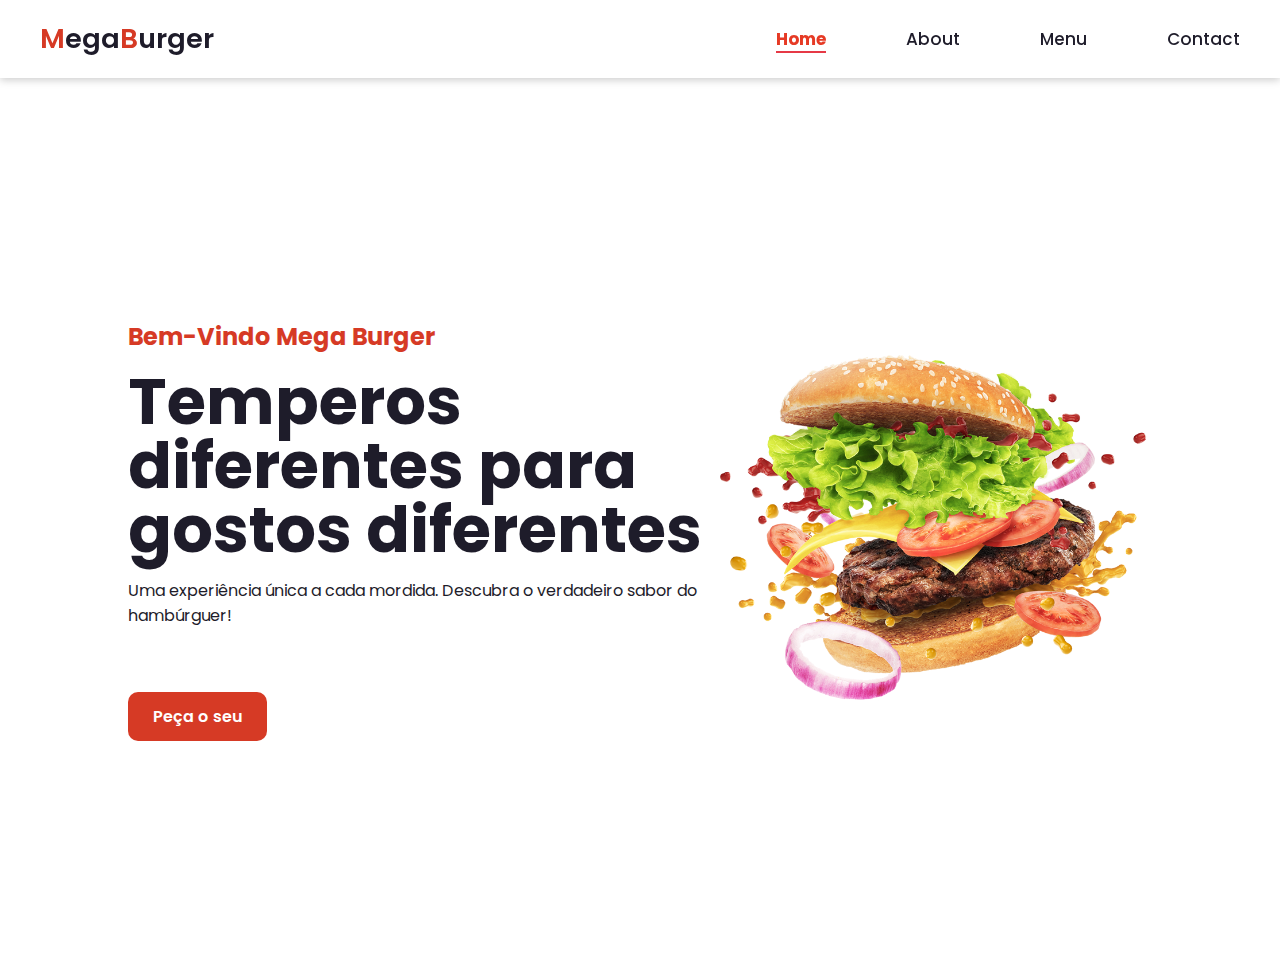
<file: index.html>
<!DOCTYPE html>
<html lang="pt-br">
<head>
    <meta charset="UTF-8">
    <meta http-equiv="X-UA-Compatible" content="IE=edge">
    <meta name="viewport" content="width=device-width, initial-scale=1.0">
    <link href='https://unpkg.com/boxicons@2.1.2/css/boxicons.min.css' rel='stylesheet'>
    <link rel="stylesheet" href="style.css">
    <title>Mega Burger</title>
</head>
<body>
    <header>
        <nav class="navigation">
            <a href="#" class="logo">M<span>ega</span>B<span>urger</span></a>
            <ul class="nav-menu">
            <li><a href="index.html" class="active">Home</a></li>
            <li><a href="about.html">About</a></li>
                <li class="nav-item"><a href="cardapio.html">Menu</a></li>
                <li class="nav-item"><a href="contact.html">Contact</a></li>
            </ul>
        </nav>
    </header>
    <main>
        <section class="home">
            <div class="home-text">
                <h4 class="text-h4">Bem-Vindo Mega Burger</h4>
                <h1 class="text-h1">Temperos diferentes para gostos diferentes</h1>
                <p>Uma experiência única a cada mordida. Descubra o verdadeiro sabor do hambúrguer!</p>
                <a href="cardapio.html" target="_blank" class="home-btn">Peça o seu</a>
            </div>
            <div class="home-img">
                <img src="image/capa.png" alt="hamburguer">
            </div>
        </section>
    </main>
    <script src="script.js"></script>
</body>
</html>
</file>
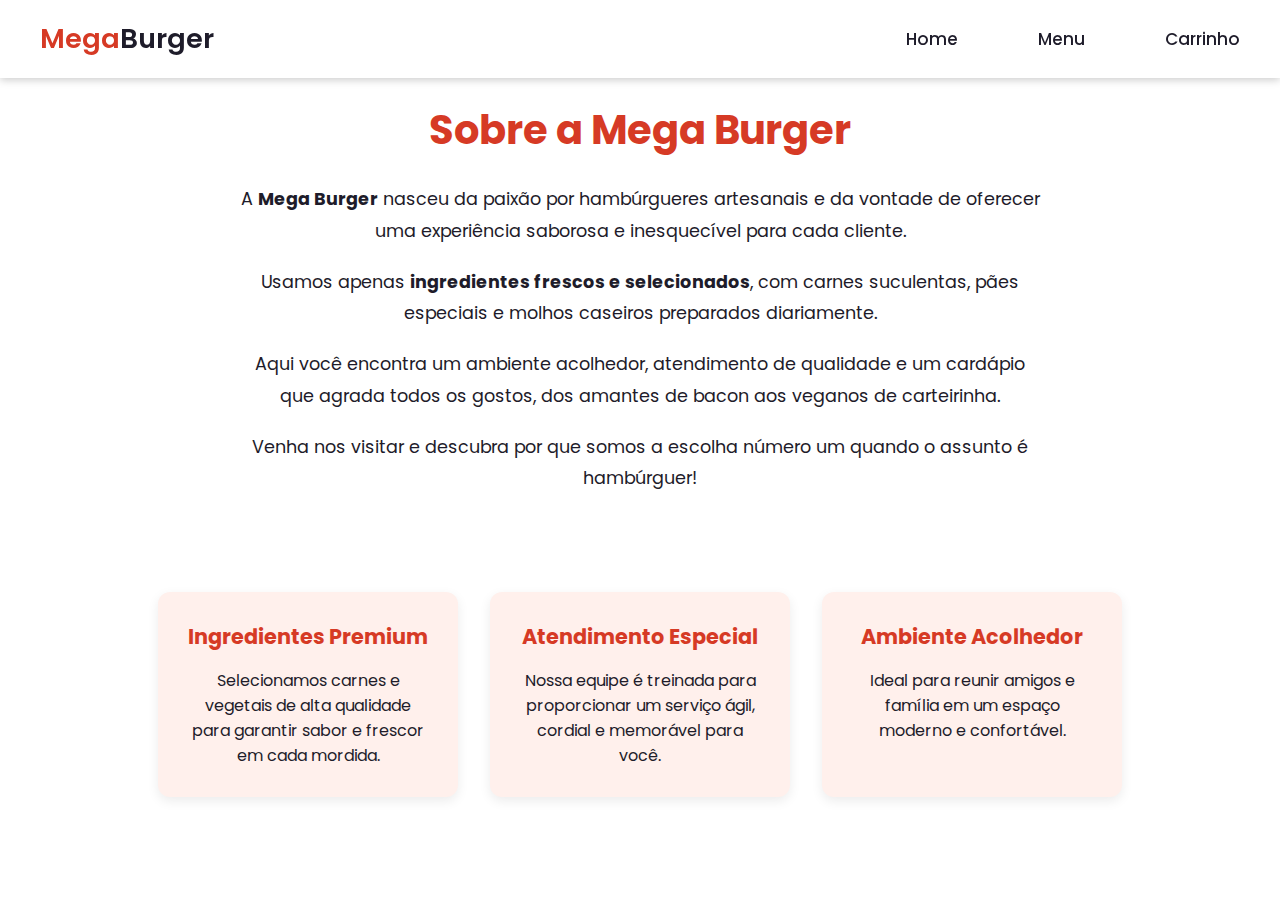
<file: about.html>
<!DOCTYPE html>
<html lang="pt-br">
<head>
    <meta charset="UTF-8">
    <meta name="viewport" content="width=device-width, initial-scale=1.0">
    <title>Sobre Nós - Mega Burger</title>
    <link rel="stylesheet" href="style.css">
</head>
<body>
    <header class="navigation">
        <div class="logo">Mega<span>Burger</span></div>
        <ul class="nav-menu">
            <li><a href="index.html">Home</a></li>
            <li><a href="cardapio.html">Menu</a></li>
            <li><a href="carrinho.html" target="_blank">Carrinho</a></li>
        </ul>
    </header>

    <section class="about" id="about">
        <div class="container">
            <div class="about-content">
                <h2>Sobre a Mega Burger</h2>
                <p>
                    A <strong>Mega Burger</strong> nasceu da paixão por hambúrgueres artesanais e da vontade de oferecer uma experiência saborosa e inesquecível para cada cliente.
                </p>
                <p>
                    Usamos apenas <strong>ingredientes frescos e selecionados</strong>, com carnes suculentas, pães especiais e molhos caseiros preparados diariamente.
                </p>
                <p>
                    Aqui você encontra um ambiente acolhedor, atendimento de qualidade e um cardápio que agrada todos os gostos, dos amantes de bacon aos veganos de carteirinha.
                </p>
                <p>
                    Venha nos visitar e descubra por que somos a escolha número um quando o assunto é hambúrguer!
                </p>

            </div>
        </div>
    </section>
    <section class="about">
        <div class="highlights">
            <div class="highlight-box">
                <h4>Ingredientes Premium</h4>
                <p>Selecionamos carnes e vegetais de alta qualidade para garantir sabor e frescor em cada mordida.</p>
        </div>
        <div class="highlight-box">
            <h4>Atendimento Especial</h4>
            <p>Nossa equipe é treinada para proporcionar um serviço ágil, cordial e memorável para você.</p>
        </div>
        <div class="highlight-box">
            <h4>Ambiente Acolhedor</h4>
            <p>Ideal para reunir amigos e família em um espaço moderno e confortável.</p>
        </div>
    </div>

    </section>
    <script src="script.js"></script>
</body>
</html>
</file>
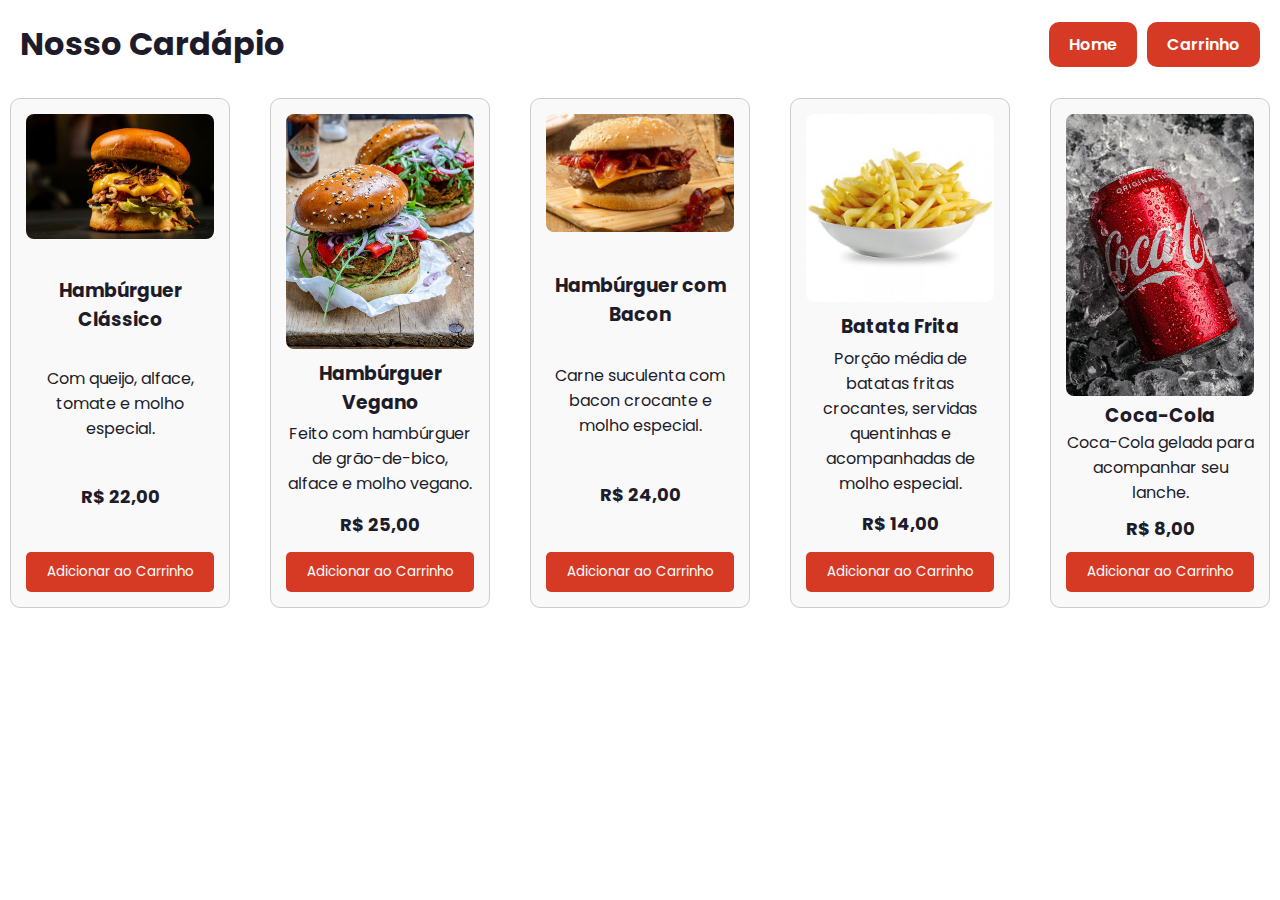
<file: cardapio.html>
<!DOCTYPE html>
<html lang="pt-br">
<head>
    <meta charset="UTF-8">
    <meta name="viewport" content="width=device-width, initial-scale=1.0">
    <title>Cardápio - MegaBurger</title>
    <link rel="stylesheet" href="style.css">
</head>
<body>

    <div class="header-container">
        <h1>Nosso Cardápio</h1>
        <div class="header-buttons">
            <a href="index.html" class="home-btn">Home</a>
            <a href="carrinho.html" target="_blank" class="home-btn">Carrinho</a>
        </div>
    </div>    

    <div class="menu-grid">
        <div class="menu-item" data-id="1">
            <img src="image/hamburguer clássico.jpg" alt="Hambúrguer Clássico">
            <h3>Hambúrguer Clássico</h3>
            <p>Com queijo, alface, tomate e molho especial.</p>
            <span>R$ 22,00</span>
            <button onclick="addToCart('Hambúrguer Clássico', 22.00)">Adicionar ao Carrinho</button>
        </div>
        
        <div class="menu-item" data-id="2">
            <img src="image/Hamburguer Vegano.jpg" alt="Hambúrguer Vegano">
            <h3>Hambúrguer Vegano</h3>
            <p>Feito com hambúrguer de grão-de-bico, alface e molho vegano.</p>
            <span>R$ 25,00</span>
            <button onclick="addToCart('Hambúrguer Vegano', 25.00)">Adicionar ao Carrinho</button>
        </div>
        
        <div class="menu-item" data-id="3">
            <img src="image/hamburguer_bacon.jpg" alt="Hambúrguer com Bacon">
            <h3>Hambúrguer com Bacon</h3>
            <p>Carne suculenta com bacon crocante e molho especial.</p>
            <span>R$ 24,00</span>
            <button onclick="addToCart('Hambúrguer com Bacon', 24.00)">Adicionar ao Carrinho</button>
        </div>

        <div class="menu-item" data-id="4">
            <img src="image/batata_frita.jpg" alt="Batata Frita">
            <h3>Batata Frita</h3>
            <p>Porção média de batatas fritas crocantes, servidas quentinhas e acompanhadas de molho especial.</p>
            <span>R$ 14,00</span>
            <button onclick="addToCart('Batata Frita', 14.00)">Adicionar ao Carrinho</button>
        </div>

        <div class="menu-item" data-id="5">
            <img src="image/coca_cola.jpg" alt="Coca-Cola">
            <h3>Coca-Cola</h3>
            <p>Coca-Cola gelada para acompanhar seu lanche.</p>
            <span>R$ 8,00</span>
            <button onclick="addToCart('Coca-Cola', 8.00)">Adicionar ao Carrinho</button>
        </div>
    </div>

    <script src="script.js"></script>
    <script src="carrinho.js"></script>
</body>
</html>
</file>
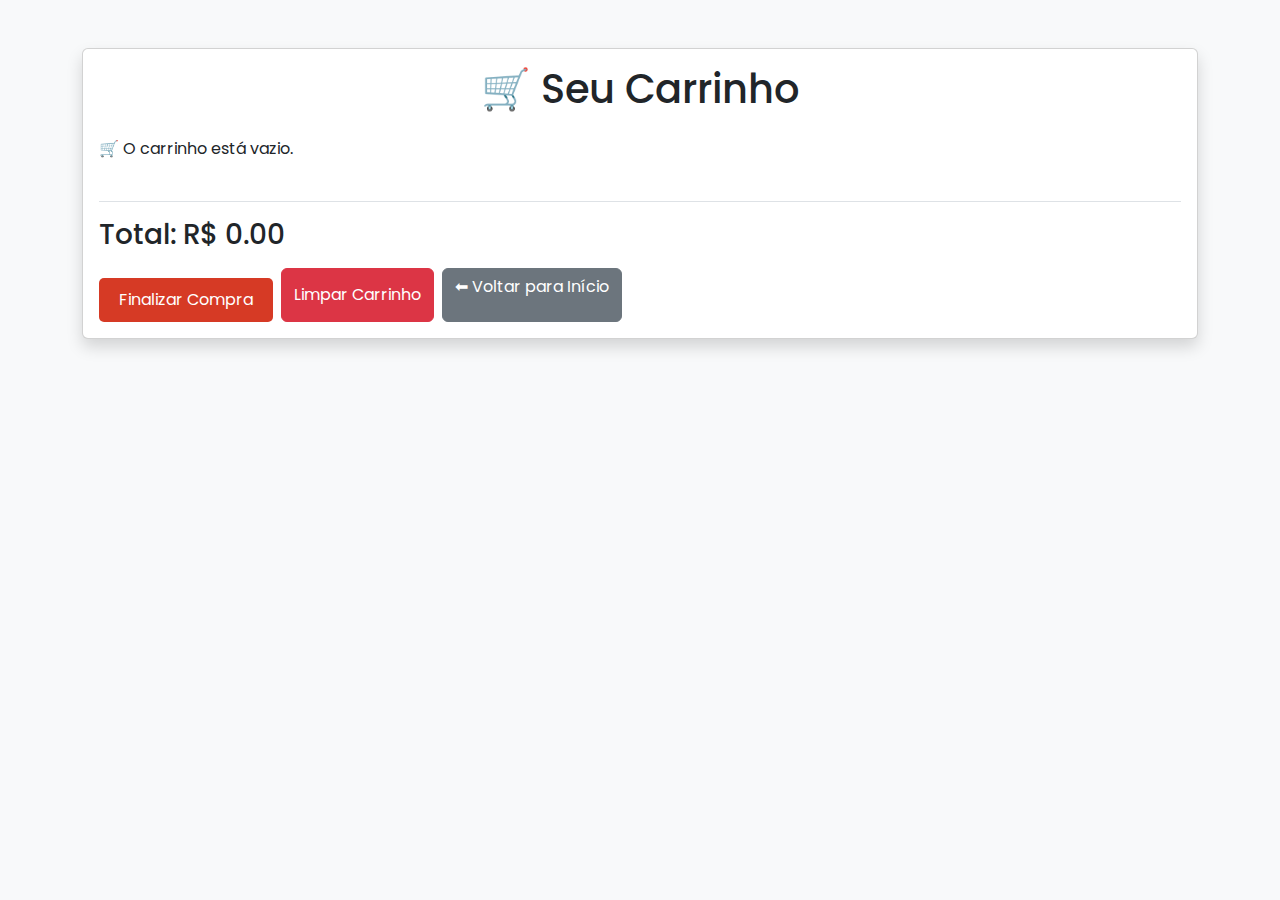
<file: carrinho.html>
<!DOCTYPE html>
<html lang="pt-br">
<head>
  <meta charset="UTF-8">
  <meta name="viewport" content="width=device-width, initial-scale=1.0">
  <title>Carrinho de Compras</title>
  <link href="https://cdn.jsdelivr.net/npm/bootstrap@5.3.3/dist/css/bootstrap.min.css" rel="stylesheet">
  <link rel="stylesheet" href="style.css">
</head>
<body class="bg-light">

  <div class="container my-5">
    <div class="card shadow">
      <div class="card-body">
        <h1 class="card-title text-center mb-4">🛒 Seu Carrinho</h1>
        <ul id="cartItems" class="list-group mb-4"></ul>

        <div class="border-top pt-3">
          <h3>Total: R$ <span id="total-price">0.00</span></h3>
          <div class="d-flex gap-2 mt-3">
            <button id="checkoutBtn" class="btn btn-success">Finalizar Compra</button>
            <button id="clear-cart" class="btn btn-danger">Limpar Carrinho</button>
            <a href="index.html" class="btn btn-secondary">⬅ Voltar para Início</a>
          </div>
        </div>
      </div>
    </div>
  </div>

  <!-- Modal de Compra Finalizada -->
  <div class="modal fade" id="confirmationModal" tabindex="-1" aria-labelledby="confirmationModalLabel" aria-hidden="true">
    <div class="modal-dialog modal-dialog-centered">
      <div class="modal-content">
        <div class="modal-header bg-success text-white">
          <h5 class="modal-title" id="confirmationModalLabel">Compra Finalizada</h5>
          <button type="button" class="btn-close" data-bs-dismiss="modal" aria-label="Fechar"></button>
        </div>
        <div class="modal-body">
          Obrigado pela compra!
        </div>
        <div class="modal-footer">
          <button type="button" class="btn btn-success" data-bs-dismiss="modal">OK</button>
        </div>
      </div>
    </div>
  </div>

  <!-- Modal de Carrinho Vazio -->
  <div class="modal fade" id="emptyCartModal" tabindex="-1" aria-labelledby="emptyCartModalLabel" aria-hidden="true">
    <div class="modal-dialog modal-dialog-centered">
      <div class="modal-content">
        <div class="modal-header bg-warning text-dark">
          <h5 class="modal-title" id="emptyCartModalLabel">Carrinho Vazio</h5>
          <button type="button" class="btn-close" data-bs-dismiss="modal" aria-label="Fechar"></button>
        </div>
        <div class="modal-body">
          O carrinho está vazio.
        </div>
        <div class="modal-footer">
          <button type="button" class="btn btn-warning" data-bs-dismiss="modal">OK</button>
        </div>
      </div>
    </div>
  </div>

  <script src="carrinho.js"></script>
  <script src="https://cdn.jsdelivr.net/npm/bootstrap@5.3.3/dist/js/bootstrap.bundle.min.js"></script>
</body>
</html>
</file>
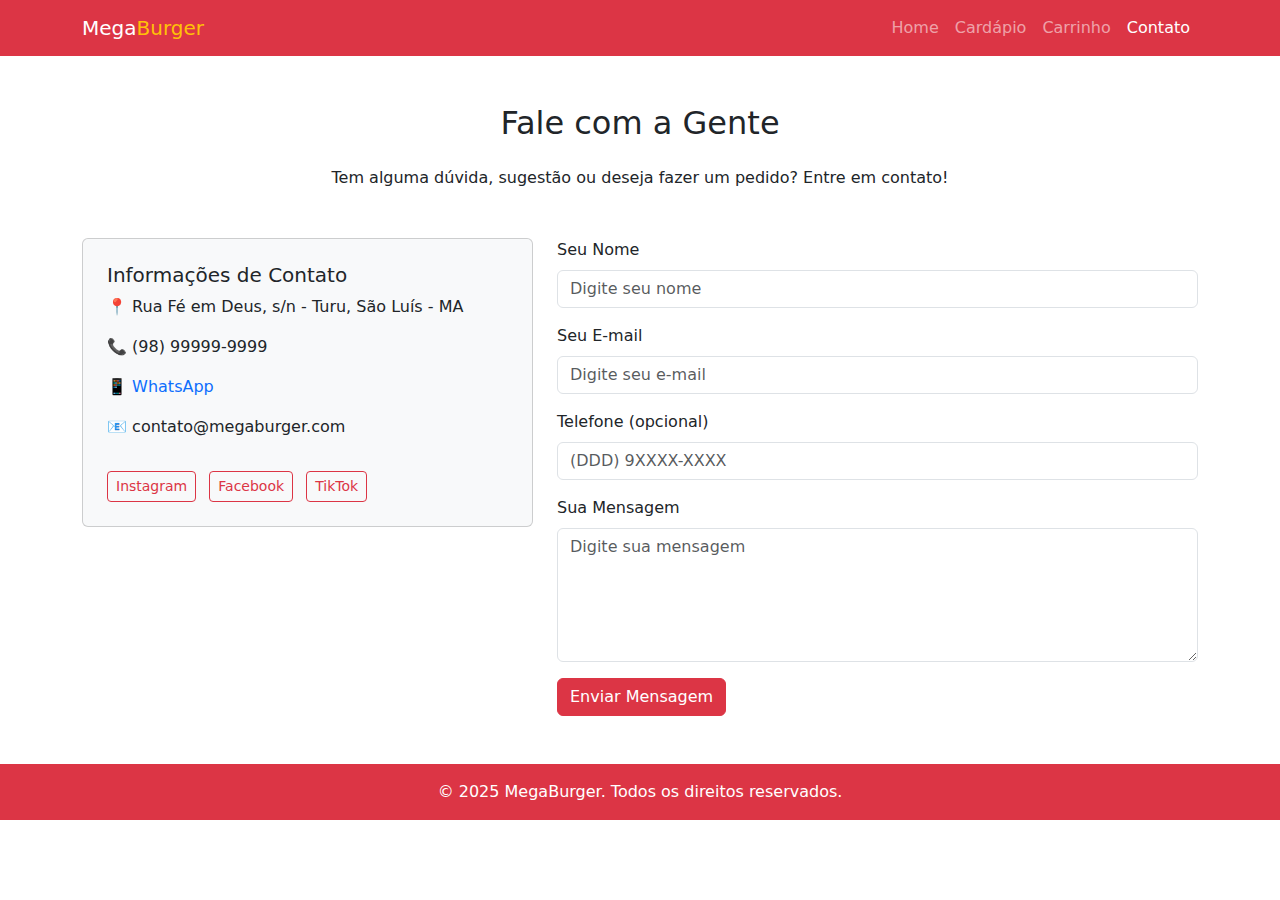
<file: contact.html>
<!DOCTYPE html>
<html lang="pt-br">
<head>
    <meta charset="UTF-8">
    <meta name="viewport" content="width=device-width, initial-scale=1.0">
    <title>Contato | Mega Burger</title>
    <!-- Link do Bootstrap CSS -->
    <link href="https://cdn.jsdelivr.net/npm/bootstrap@5.3.3/dist/css/bootstrap.min.css" rel="stylesheet">
</head>
<body>

<!-- Navbar -->
<nav class="navbar navbar-expand-lg navbar-dark bg-danger">
  <div class="container">
    <a class="navbar-brand" href="index.html">Mega<span class="text-warning">Burger</span></a>
    <button class="navbar-toggler" type="button" data-bs-toggle="collapse" 
            data-bs-target="#navbarNav" aria-controls="navbarNav" 
            aria-expanded="false" aria-label="Toggle navigation">
      <span class="navbar-toggler-icon"></span>
    </button>
    <div class="collapse navbar-collapse" id="navbarNav">
      <ul class="navbar-nav ms-auto">
        <li class="nav-item">
          <a class="nav-link" href="index.html">Home</a>
        </li>
        <li class="nav-item">
          <a class="nav-link" href="cardapio.html">Cardápio</a>
        </li>
        <li class="nav-item">
          <a class="nav-link" href="carrinho.html">Carrinho</a>
        </li>
        <li class="nav-item">
          <a class="nav-link active" href="contact.html">Contato</a>
        </li>
      </ul>
    </div>
  </div>
</nav>

<!-- Seção de Contato -->
<section class="py-5">
  <div class="container">
    <h2 class="text-center mb-4">Fale com a Gente</h2>
    <p class="text-center mb-5">Tem alguma dúvida, sugestão ou deseja fazer um pedido? Entre em contato!</p>

    <div class="row">
      <!-- Informações de Contato -->
      <div class="col-md-5 mb-4">
        <div class="card p-4 bg-light">
          <h5>Informações de Contato</h5>
          <p>📍 Rua Fé em Deus, s/n - Turu, São Luís - MA</p>
          <p>📞 (98) 99999-9999</p>
          <p>📱 <a href="https://wa.me/5598999999999" target="_blank" class="text-decoration-none">WhatsApp</a></p>
          <p>📧 contato@megaburger.com</p>
          <div class="mt-3">
            <a href="#" class="btn btn-outline-danger btn-sm me-2">Instagram</a>
            <a href="#" class="btn btn-outline-danger btn-sm me-2">Facebook</a>
            <a href="#" class="btn btn-outline-danger btn-sm">TikTok</a>
          </div>
        </div>
      </div>

      <!-- Formulário -->
      <div class="col-md-7">
        <form>
          <div class="mb-3">
            <label for="nome" class="form-label">Seu Nome</label>
            <input type="text" class="form-control" id="nome" placeholder="Digite seu nome" required>
          </div>
          <div class="mb-3">
            <label for="email" class="form-label">Seu E-mail</label>
            <input type="email" class="form-control" id="email" placeholder="Digite seu e-mail" required>
          </div>
          <div class="mb-3">
            <label for="telefone" class="form-label">Telefone (opcional)</label>
            <input type="text" class="form-control" id="telefone" placeholder="(DDD) 9XXXX-XXXX">
          </div>
          <div class="mb-3">
            <label for="mensagem" class="form-label">Sua Mensagem</label>
            <textarea class="form-control" id="mensagem" rows="5" placeholder="Digite sua mensagem" required></textarea>
          </div>
          <button type="submit" class="btn btn-danger">Enviar Mensagem</button>
        </form>
      </div>
    </div>
  </div>
</section>

<!-- Footer -->
<footer class="bg-danger text-white text-center py-3">
  <p class="mb-0">&copy; 2025 MegaBurger. Todos os direitos reservados.</p>
</footer>

<!-- Bootstrap JS -->
<script src="https://cdn.jsdelivr.net/npm/bootstrap@5.3.3/dist/js/bootstrap.bundle.min.js"></script>
</body>
</html>
</file>
<file: style.css>
@import url('https://fonts.googleapis.com/css2?family=Poppins:wght@300;400;500;600;700&display=swap');

* {
    margin: 0;
    padding: 0;
    box-sizing: border-box;
    font-family: 'Poppins', sans-serif;
    list-style: none;
    text-decoration: none;
}

:root {
    --red: #d63a25;
    --white: #fff;
    --dark: #1e1c2a;
}

body {
    color: var(--dark);
    background: var(--white);
}

/* Navbar */
.navigation {
    display: flex;
    align-items: center;
    justify-content: space-between;
    padding: 18px 40px;
    box-shadow: 0 0.1rem 0.5rem #ccc;
    width: 100%;
    background: var(--white);
    transition: all 0.5s;
    position: fixed;
    top: 0;
    left: 0;
    z-index: 1000;
}

.nav-menu a.active {
    color: #e63a25;
    font-weight: bold;
    border-bottom: 2px solid #e63946;
}   

.navigation .logo {
    color: var(--red);
    font-size: 1.7rem;
    font-weight: 600;
}

.logo span {
    color: var(--dark);
}

.navigation ul {
    display: flex;
    align-items: center;
    gap: 5rem;
}

.navigation ul li a {
    color: var(--dark);
    font-size: 17px;
    font-weight: 500;
    transition: all 0.5s;
}

.navigation ul li a:hover {
    color: var(--red);
}

/* Home Section */
.home {
    width: 100%;
    height: 100vh;
    display: flex;
    align-items: center;
    justify-content: space-between;
    padding: 0px 10%;
    margin-top: 80px;
}

.home-text {
    max-width: 37rem;
}

.home-text .text-h4 {
    font-size: 1.5rem;
    color: var(--red);
    margin-bottom: 1rem;
}

.home-text .text-h1 {
    font-size: 4rem;
    margin-bottom: 1rem;
    line-height: 4rem;
}

.header-container {
    display: flex;
    justify-content: space-between;
    align-items: center;
    padding: 20px;
}

.header-container h1 {
    margin: 0;
}

.header-container .home-btn {
    padding: 10px 20px;
    font-size: 16px;
}

.header-buttons {
    display: flex;
    gap: 10px;
}

.home-text p {
    margin-bottom: 4rem;
}

.home-btn {
    background-color: var(--red);
    color: var(--white);
    padding: 12px 25px;
    text-decoration: none;
    border-radius: 10px;
    font-weight: 600;
    transition: background-color 0.3s;
    display: inline-block;
}

.home-btn:hover {
    background-color: #fc4c35;
}


.home-img img {
    width: 100%;
}

/* Cardápio */
.hidden {
    display: none;
}

.menu-section {
    gap: 2.5rem;
    padding: 20px;
    display: flex;
    flex-direction: column;
    align-items: center;
}

.menu-grid {
    display: grid;
    grid-template-columns: repeat(auto-fit, minmax(200px, 1fr));
    gap: 40px;
    padding: 10px;
    justify-content: center;
}

.menu-item {
    display: flex;
    flex-direction: column;
    align-items: center;
    justify-content: space-between;
    border: 1px solid #ccc;
    padding: 15px;
    text-align: center;
    border-radius: 10px;
    background: #f9f9f9;
}

.menu-item img {
    width: 100%;
    border-radius: 8px;
    display: block;
    margin-bottom: 5px;
}

.menu-item span {
    display: block;
    font-size: 18px;
    font-weight: bold;
    margin-top: 10px;
}

.menu-item button {
    background-color: var(--red);
    color: var(--white);
    border: none;
    padding: 10px;
    border-radius: 5px;
    cursor: pointer;
    margin-top: 10px;
    transition: background 0.3s ease;
    width: 100%;
    max-width: 200px;
    text-align: center;
}

.menu-item button:hover {
    background-color: #fc4c35;
}

/* Carrinho */
.clear-cart-btn {
    margin-top: 15px;
    padding: 12px 20px;
    background-color: var(--red);
    color: var(--white);
    border: none;
    font-size: 16px;
    font-weight: bold;
    border-radius: 5px;
    cursor: pointer;
    transition: background 0.3s;
    width: 100%;
    max-width: 200px;
    text-align: center;
    display: inline-block;
}

.clear-cart-btn:hover {
    background-color: #fc4c35;
}

.cart-buttons {
    display: flex;
    justify-content: center;
    gap: 10px;
    margin-top: 15px;
}

.cart-container {
    max-width: 600px;
    margin: 50px auto;
    padding: 20px;
    background: white;
    box-shadow: 0px 4px 10px rgba(0, 0, 0, 0.1);
    border-radius: 10px;
    text-align: center;
}

.cart-container h1 {
    font-size: 24px;
    margin-bottom: 20px;
    color: var(--red);
}

.cart-list {
    list-style: none;
    padding: 0;
    text-align: left;
}

.cart-list li {
    padding: 10px;
    border-bottom: 1px solid #ddd;
    font-size: 16px;
    display: flex;
    justify-content: space-between;
    align-items: center;
}

.cart-summary {
    margin-top: 2rem;
    border-top: 2px solid #ccc;
    padding-top: 1rem;
    width: 100%;
    max-width: 400px;
    text-align: center;
}

.cart-summary ul {
    list-style: none;
    padding: 0;
}

.cart-summary li {
    margin: 5px 0;
}

#checkoutBtn {
    background-color: var(--red);
    color: var(--white);
    padding: 10px 20px;
    border-radius: 5px;
    border: none;
    cursor: pointer;
    margin-top: 10px;
}

/* Responsivo */
@media (max-width: 785px) {
    .navigation {
        padding: 18px 20px;
    }

    .navigation ul {
        display: none;
    }

    .menu {
        display: block;
    }

    .home {
        flex-direction: column;
        text-align: center;
        overflow: hidden;
        gap: 5rem;
        padding: 100px 2%;
    }

    .home .text-h4 {
        font-size: 15px;
    }

    .home .text-h1 {
        font-size: 2.5rem;
        line-height: 3rem;
    }

    .home p {
        font-size: 15px;
    }

    .menu-items {
        flex-direction: column;
        align-items: center;
    }
}

/* Seção Sobre */
.about {
    padding: 100px 40px 60px;
    background-color: var(--white);
    text-align: center;
}

.about-content {
    max-width: 800px;
    margin: 0 auto;
}

.about-content h2 {
    font-size: 2.5rem;
    color: var(--red);
    margin-bottom: 1.5rem;
}

.about-content p {
    font-size: 1.1rem;
    line-height: 1.8;
    color: var(--dark);
    margin-bottom: 1.2rem;
}

/* Destaques */
.highlights {
    display: flex;
    justify-content: center;
    flex-wrap: wrap;
    gap: 2rem;
    margin-top: 3rem;
}

.highlight-box {
    background-color: #fff0ec;
    border-radius: 12px;
    box-shadow: 0 4px 12px rgba(0, 0, 0, 0.08);
    padding: 1.8rem;
    width: 300px;
    transition: transform 0.3s ease;
}

.highlight-box:hover {
    transform: translateY(-5px);
}

.highlight-box h4 {
    font-size: 1.3rem;
    color: var(--red);
    margin-bottom: 1rem;
}

.highlight-box p {
    font-size: 1rem;
    color: var(--dark);
}

/* Correção de espaçamento duplicado se houver duas seções .about seguidas */
.about + .about {
    padding-top: 0;
    margin-top: -30px;
}

/* Responsivo para a seção Sobre */
@media (max-width: 768px) {
    .about {
        padding: 80px 20px 40px;
    }

    .highlight-box {
        width: 100%;
        max-width: 90%;
    }
}
</file>
